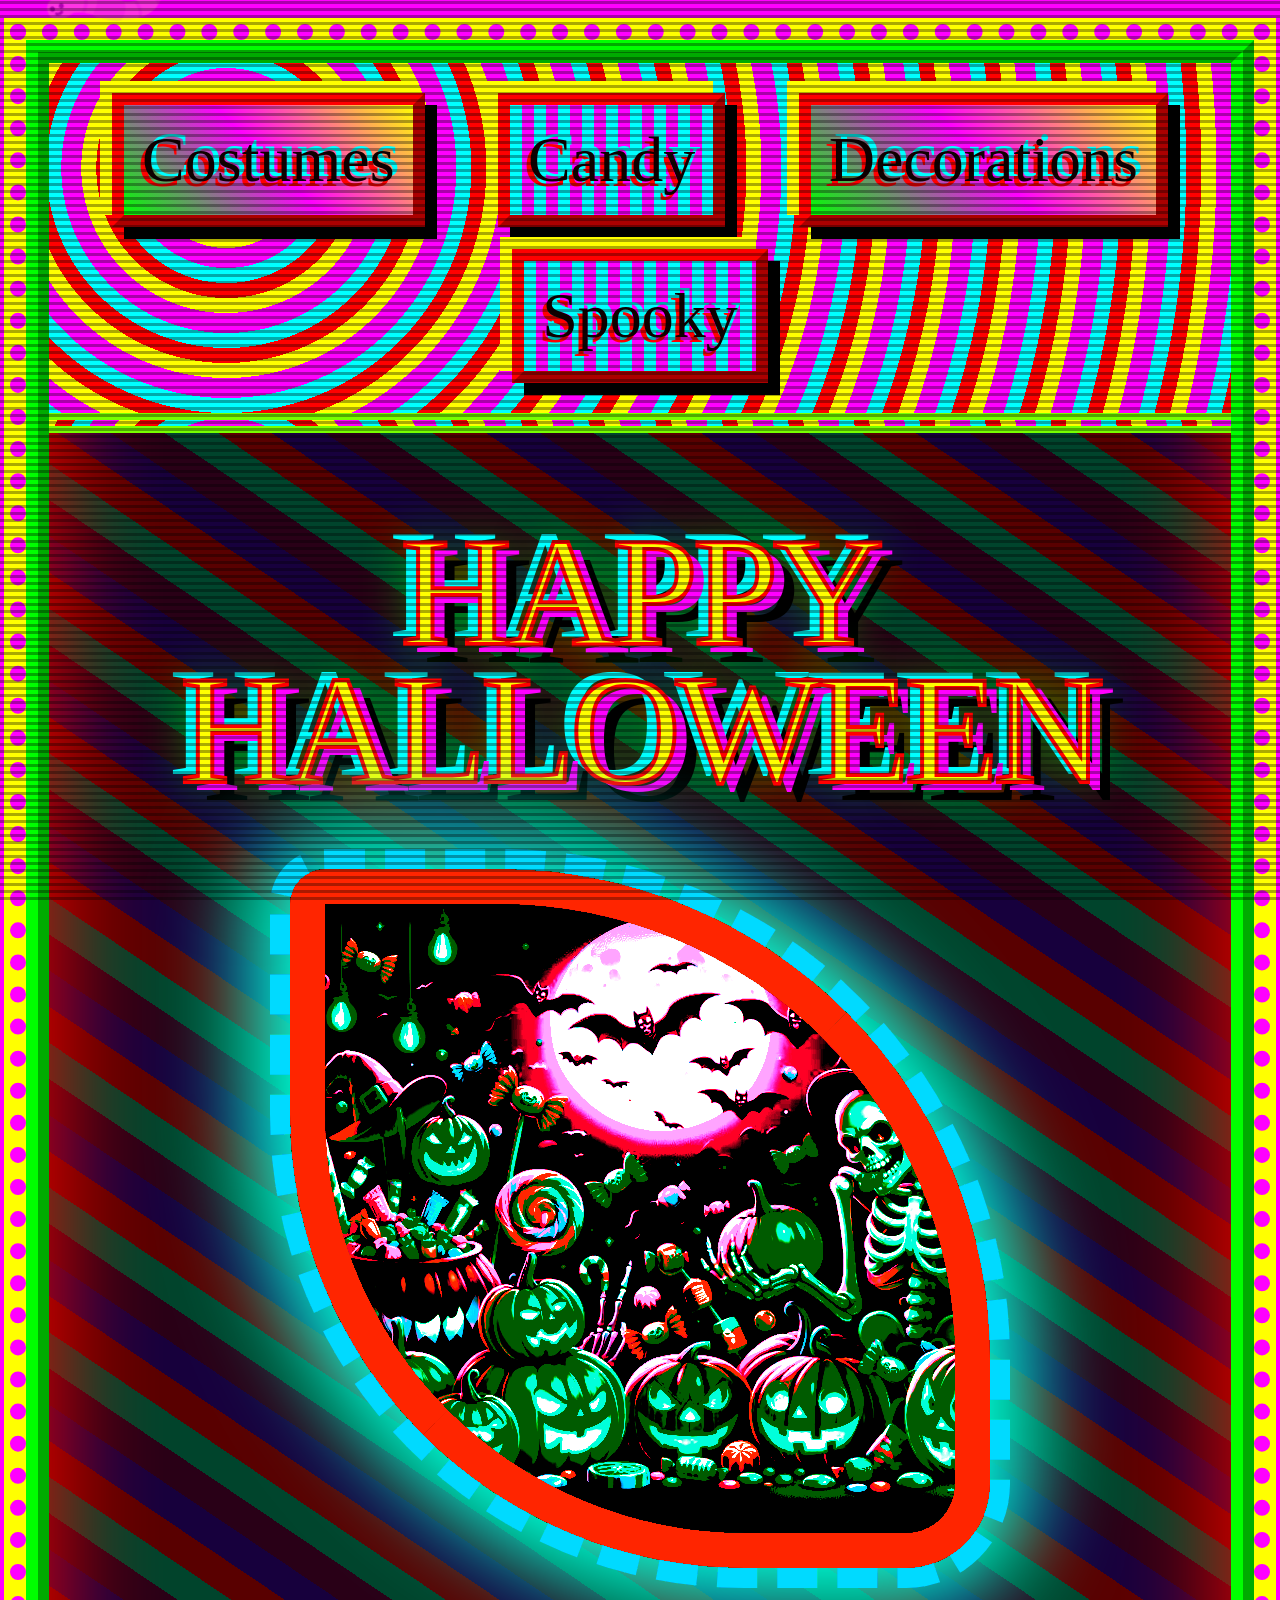
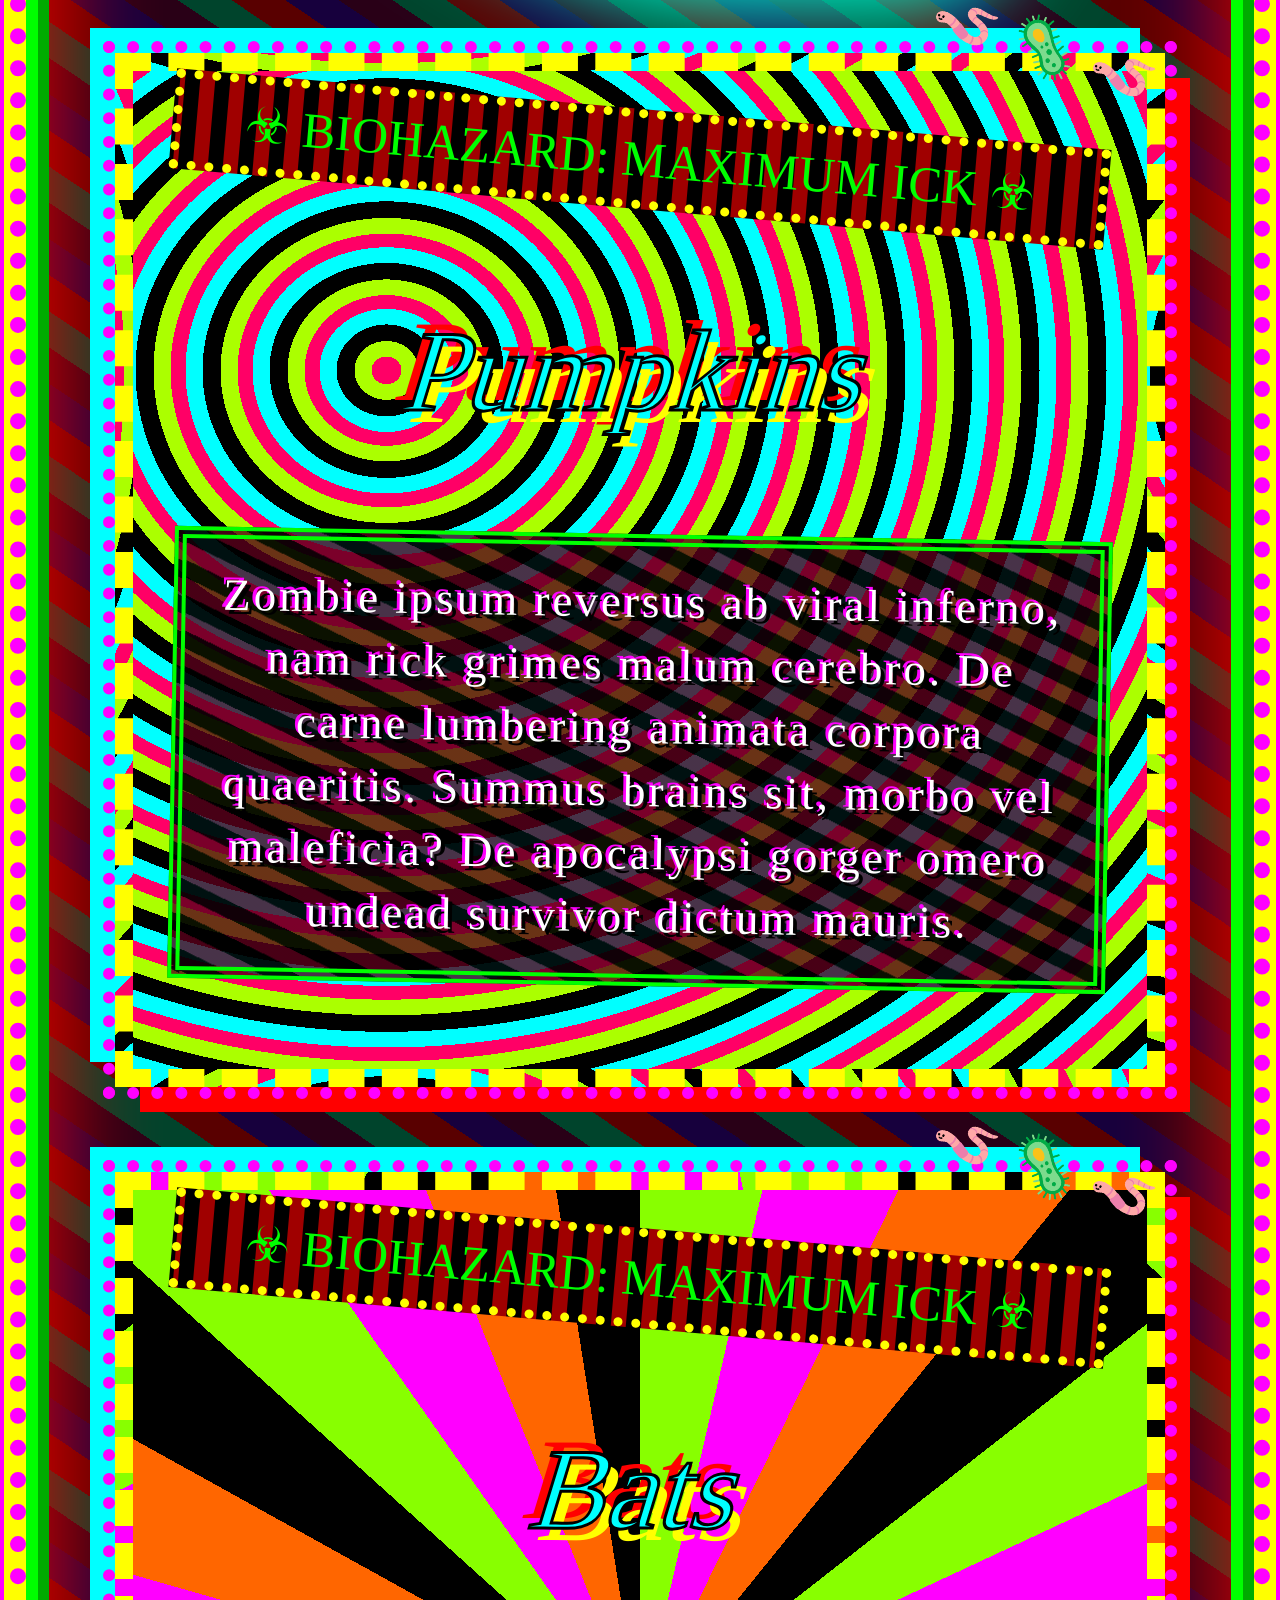
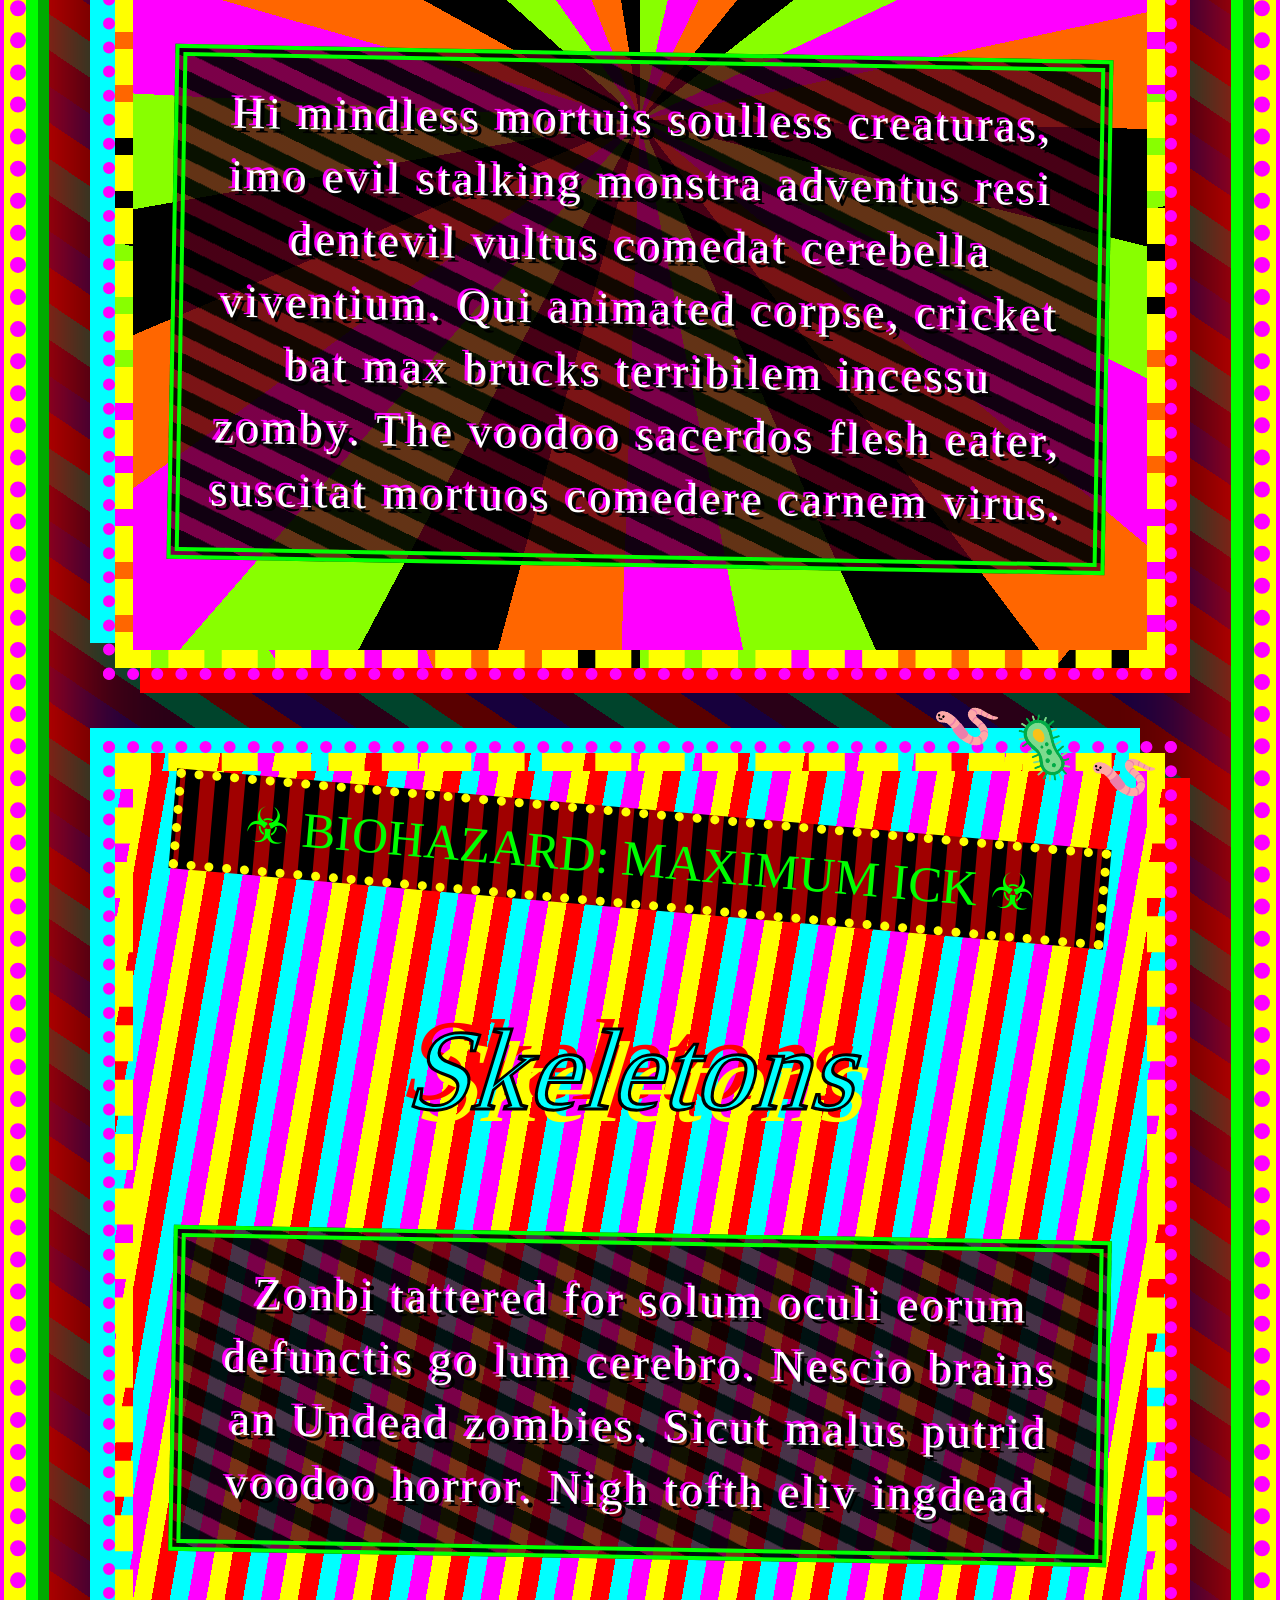
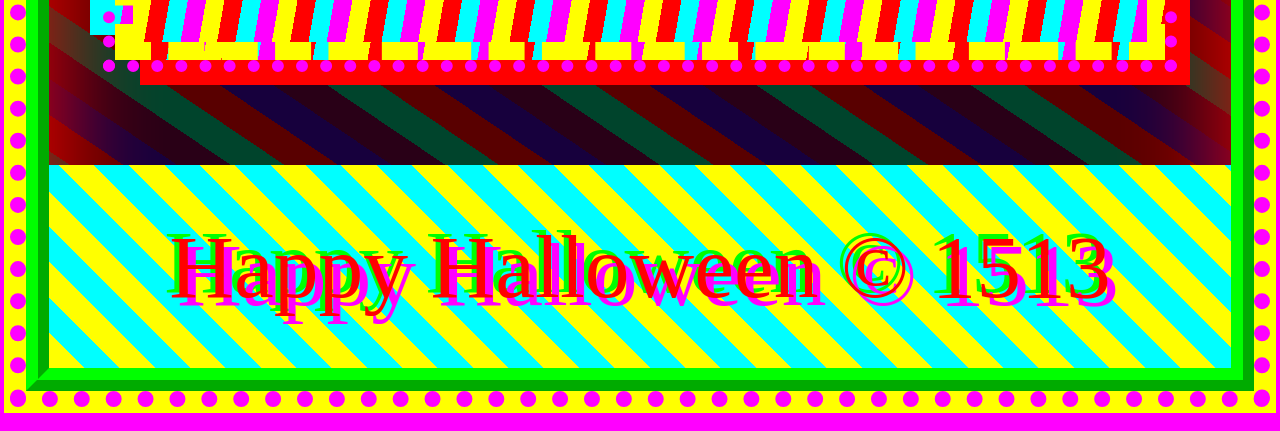
<file: portalpage/ice/halloween/index.html>
<!-- For this activity you are not allowed to change
 the HTML code, only the CSS -->

<!DOCTYPE html>
<html lang="en">

<head>
    <meta charset="UTF-8">
    <meta name="viewport" content="width=device-width, initial-scale=1.0">
    <title>Document</title>
    <link rel="stylesheet" href="styles/styles.css">
</head>

<body>
    <div id="wrapper">
        <header>
            <nav>
                <ul>
                    <li>Costumes</li>
                    <li>Candy</li>
                    <li>Decorations</li>
                    <li>Spooky</li>
                </ul>
            </nav>
        </header>
        <main>
            <h1>Happy Halloween</h1>
            <img src="images/halloween.png">
            <section>
                <h2>Pumpkins</h2>
                <p>Zombie ipsum reversus ab viral inferno, nam rick grimes
                    malum cerebro. De carne lumbering animata corpora quaeritis.
                    Summus brains sit​​, morbo vel maleficia? De apocalypsi gorger
                    omero undead survivor dictum mauris. </p>
            </section>
            <section>
                <h2>Bats</h2>
                <p>Hi mindless mortuis soulless
                    creaturas, imo evil stalking monstra adventus resi dentevil vultus
                    comedat cerebella viventium. Qui animated corpse, cricket bat max
                    brucks terribilem incessu zomby. The voodoo sacerdos flesh eater,
                    suscitat mortuos comedere carnem virus.</p>
            </section>
            <section>
                <h2>Skeletons</h2>
                <p>Zonbi tattered for solum oculi
                    eorum defunctis go lum cerebro. Nescio brains an Undead zombies. Sicut
                    malus putrid voodoo horror. Nigh tofth eliv ingdead.</p>
            </section>
        </main>
        <footer>
            Happy Halloween &copy; 1513
        </footer>
    </div>
</body>

</html>
</file>
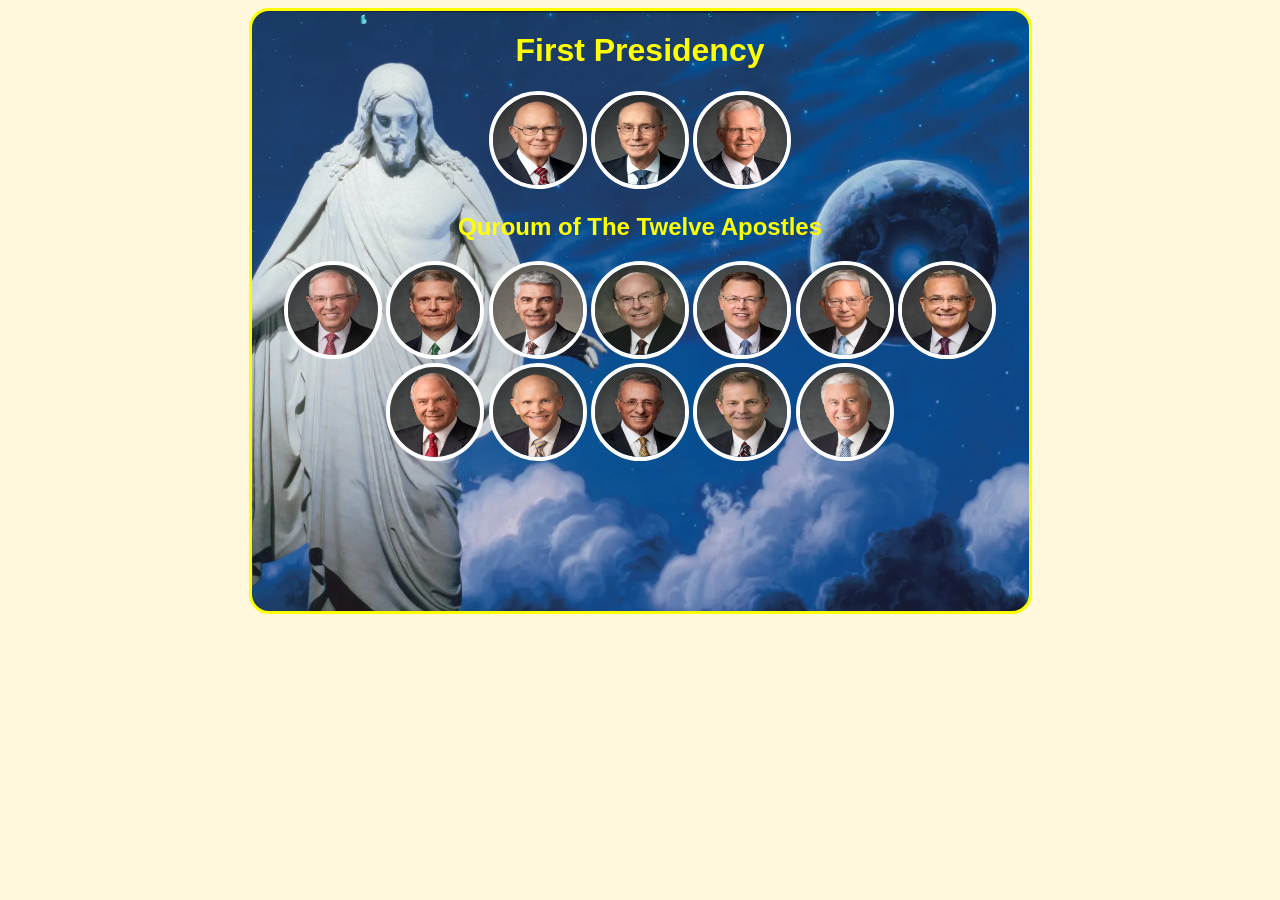
<file: portalpage/ice/apostle_spotlight/apostles.html>
<!DOCTYPE html>
<html lang="en">
<head>
    <meta charset="UTF-8">
    <meta name="viewport" content="width=device-width, initial-scale=1.0">
    <title>Apostles Spotlights</title>
    <style>
        body{ background-color: cornsilk;}
        #wrapper{background: url(images/christus.webp);
        border: 3px solid;
        width: 777px;
        height: 600px;
        margin: 0 auto;
        border-radius: 20px;
        background-size: cover;
        background-position-x: -170px;
        text-align: center;
        font-family: Verdana, Geneva, Tahoma, sans-serif;color: yellow;}
        .pres{
            width: 90px;
            height: 90px; 
            border-radius: 50%; 
             border: 4px solid white;     
        }
        .fc{ 
            width: 90px;
            height: 90px;
            border-radius: 50%;
             border: 4px solid white;
        }
        .sc{
            width: 90px;
            height: 90px;
            border-radius: 50%;
             border: 4px solid white;
        }
        .Apostles{
            width: 90px;
            height: 90px;
            border-radius: 50%;
            border: 4px solid white;
            

            

            
        }


        
    </style>    
</head>
<body>
    <div id="wrapper">

        <h1>First Presidency</h1>
        <img class="pres" src="images/oaks.webp" alt="">
        <img class="fc" src="images/eyring.webp" alt="">
        <img class="sc" src="images/christofferson.webp" alt="">
        <h2>Quroum of The Twelve Apostles</h2>
        <img class="Apostles" src="images/anderson.webp" alt="anderson">
        <img class="Apostles" src="images/bednar.webp" alt="David A. Bednar">
        <img class="Apostles" src="images/causse.webp" alt="">
        
        <img class="Apostles" src="images/cook.webp" alt="">
        
        <img class="Apostles" src="images/gilbert.webp" alt="">
        <img class="Apostles" src="images/gong.webp" alt="">
        <img class="Apostles" src="images/kearon.webp" alt="">
        
        <img class="Apostles" src="images/rasband.webp" alt="">
        <img class="Apostles" src="images/renlund.webp" alt="">
        <img class="Apostles" src="images/soares.webp" alt="">
        <img class="Apostles" src="images/stevenson.webp" alt="">
        <img class="Apostles" src="images/uchtdorf.webp" alt="">
    </div>


</body>
</html>
</file>
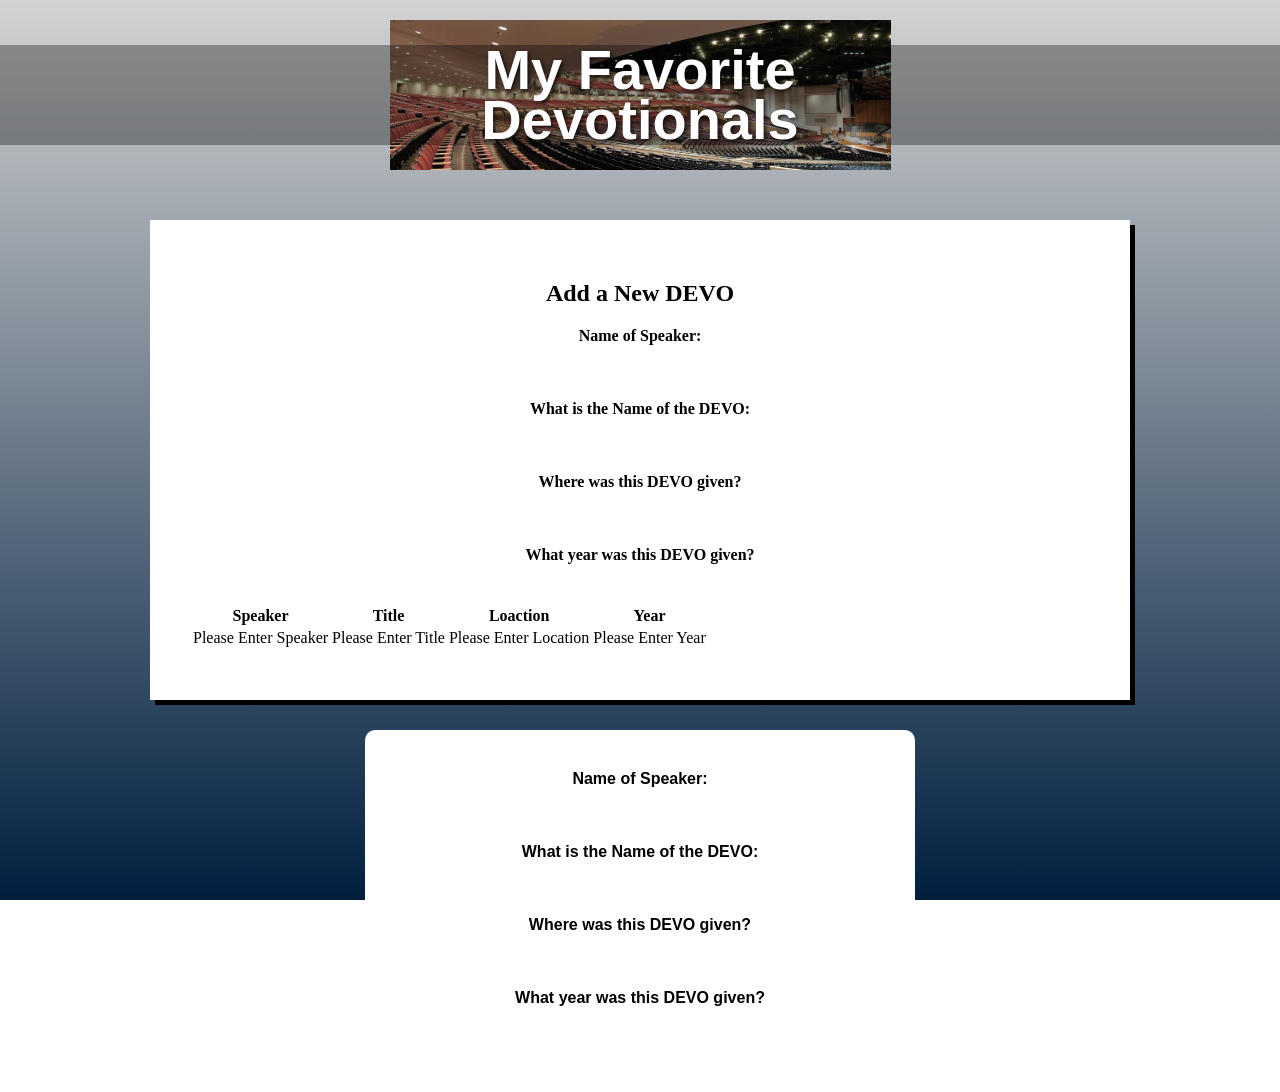
<file: portalpage/ice/favorite_devo/favdevo.html>
<!DOCTYPE html>
<html lang="en">
<head>
  <meta charset="UTF-8" />
  <meta name="viewport" content="width=device-width, initial-scale=1.0"/>
  <title>My Favorite Devotionals</title>
  <link rel="stylesheet" href="styles/styles.css" />
</head>
<body>
  <div class="container">
    <header class="header">
      <div class="header-image">
        <h1>My Favorite<br>Devotionals</h1>
      </div>
    </header>
    <main>
      <div class="content-box">
        <!-- Add your devotional content here -->
         
         <form>
          <h2>Add a New DEVO</h2>
          <label for="Speaker">Name of Speaker:</label>
          <input type="text" id="Speaker" name="Speaker">
          
          <label for="Title">What is the Name of the DEVO:</label>
          <input type="text" id="title" name="title">
          
          <label for="Location">Where was this DEVO given?</label>
          <input type="text" id="Loaction" name="Loaction">
          
          <label for="Year">What year was this DEVO given?</label>
          <input type="text" id="Year" name="Year">
         </form>
         
        
         <table>
          <tr>
            <th>Speaker </th>
            <th>Title</th>
            <th>Loaction</th>
            <th>Year</th>
          </tr>
          <tr>
            <td>Please Enter Speaker</td>
            <td>Please Enter Title</td>
            <Td>Please Enter Location</Td>
            <td>Please Enter Year</td>
          </tr>
         </table>
      </div>
      <div class="form">
        <form>
          <label for="Speaker">Name of Speaker:</label>
          <input type="text" id="Speaker" name="Speaker">
          
          <label for="Title">What is the Name of the DEVO:</label>
          <input type="text" id="title" name="title">
          
          <label for="Location">Where was this DEVO given?</label>
          <input type="text" id="Loaction" name="Loaction">
          
          <label for="Year">What year was this DEVO given?</label>
          <input type="text" id="Year" name="Year">
         </form>
      </div>
    </main>
  </div>
</body>
</html>
</file>
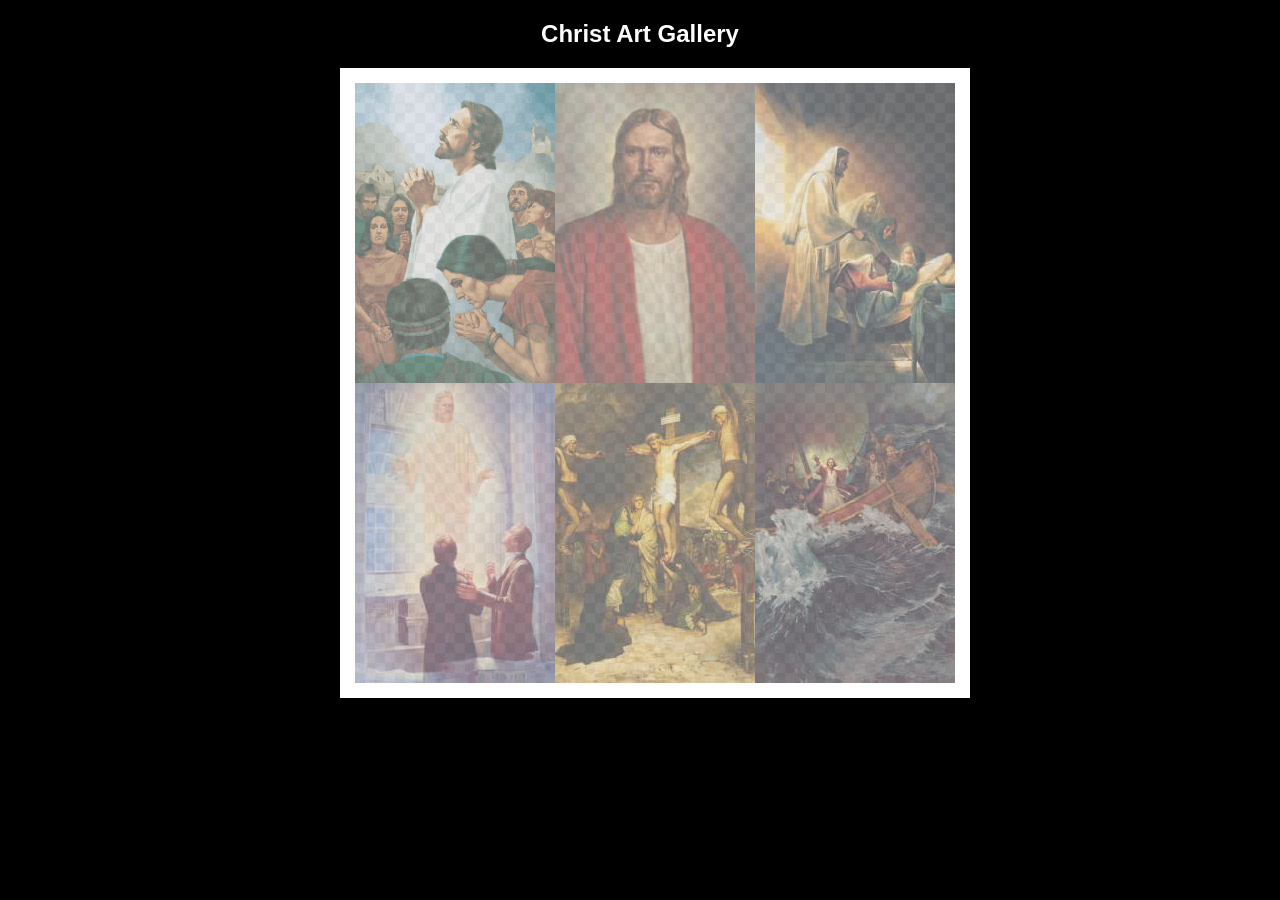
<file: portalpage/ice/gallery/gallery.html>
<!DOCTYPE html>
<html lang="en">
<head>
    <meta charset="UTF-8">
    <meta name="viewport" content="width=device-width, initial-scale=1.0">
    <title>Images of Christ</title>
    <style>
        body {
            background: black;
        }
        #wrapper{
            width: 600px;
            margin: 0 auto;
        }
        nav {
            color: white;
            text-align: center;
            font-family: Haettenschweiler, 'Arial Narrow Bold', sans-serif;
        }
        #gallery{
            display: grid;
            grid-template-columns: 200px 200px 200px;
            border: 15px solid rgb(255, 255, 255);
            width: 100%;
            background-color: #ddd;
            background-image:
                linear-gradient(45deg, #ccc 26%, transparent 26%), 
                linear-gradient(135deg, #ccc 26%, transparent 26%),
                linear-gradient(45deg, transparent 75%, #ccc 75%),
                linear-gradient(135deg, transparent 75%, #ccc 75%);
            background-size: 20px 20px; /* Must be a square */
            background-position: 0 0, 10px 0, 10px -10px, 0px 10px; 
            
        }
        #gallery a {
            cursor: url('images/christus.png'), pointer;
        }
        #gallery img {
            /* make a thumbnail of the image that is 200x300 
               instead of using width and height here to help the page load faster */
            width: 200px; 
            height: 300px;

            opacity:50%;
            display:block;
        }
        #gallery img:hover{
            opacity: 100%;
        }
    </style>
</head>
<body>
    <div id="wrapper">
        <nav>
            <h1>Christ Art Gallery</h1>
        </nav>
        <main>
            <div id="gallery">
                <a href="images/big/img1.png"><img src="images/small/img1_tn.png" alt="Christ praying with the Nephites" ></a>
                <a href="images/big/img2.jpg"><img src="images/small/img2_tn.jpg" alt="Jesus the Christ" ></a>
                <a href="images/big/img3.jpg"><img src="images/small/img3_tn.jpg" alt="Jesus Raising the Daughter of Jairus" ></a>
                <a href="images/big/img4.jpg"><img src="images/small/img4_tn.jpg" alt="The Lord Appears in the Kirtland Temple" ></a>
                <a href="images/big/img5.jpg"><img src="images/small/img5_tn.jpg" alt="Crucifixion of Jesus Christ" ></a>
                <a href="images/big/img6.jpg"><img src="images/small/img6_tn.jpg" alt="Jesus Calms the Storm" ></a>
            </div>
        </main>
    </div>
</body>
</html>
</file>
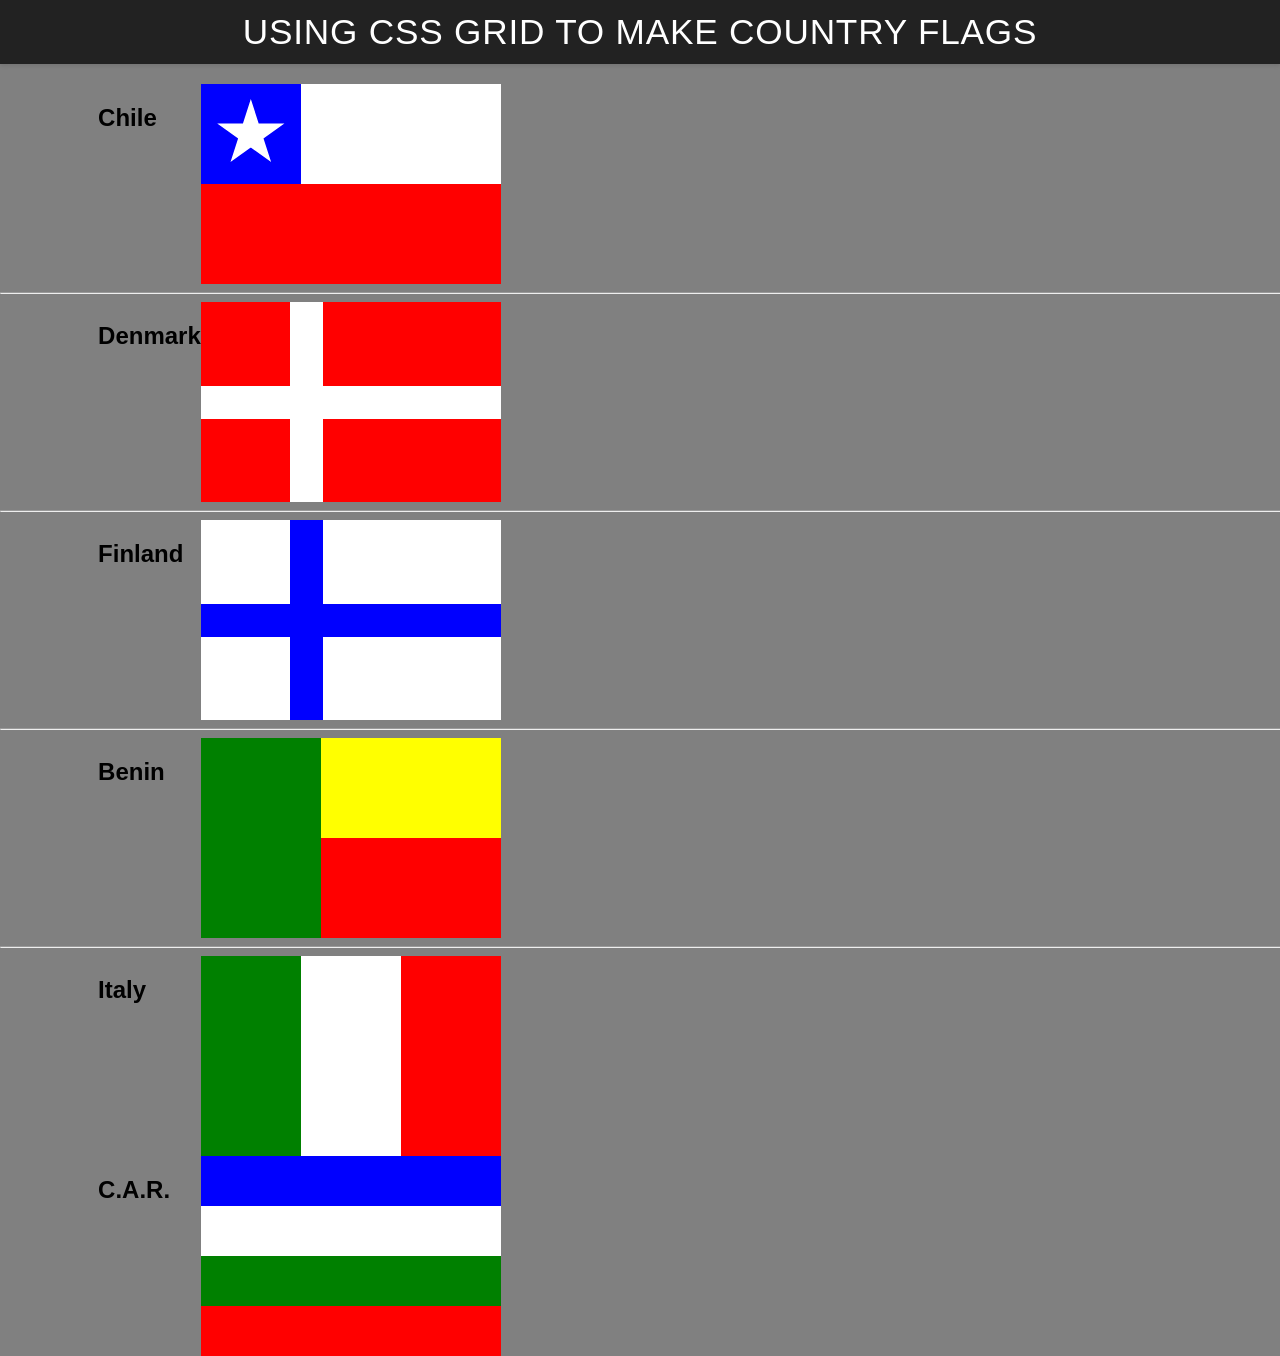
<file: portalpage/ice/grid_flags/flags.html>
<!DOCTYPE html>
<html lang="en">

<head>
    <meta charset="UTF-8">
    <meta name="viewport" content="width=device-width, initial-scale=1.0">
    <title>Flag</title>
    <style>
        body {
            margin: 0;
            font-family: 'Helvetica Neue', sans-serif;
            background-color: gray;
        }

        header {
            background-color: #222;
            color: #fff;
            padding: 0.75rem 1.5rem;
            display: flex;
            align-items: center;
            justify-content: center;
            font-size: 1.1rem;
            letter-spacing: 0.05rem;
            text-transform: uppercase;
            box-shadow: 0 2px 4px rgba(0, 0, 0, 0.1);
        }

        header h1 {
            margin: 0;
            font-weight: 400;
        }
        main {
            display: grid;
            grid-template-columns: .1fr .1fr 1fr .1fr;
            margin-top: 20px;
        }
        hr {
            width: 100%;
            grid-column: 1 / 5;
        }
        h2 {
            grid-column: 2/3;
        }

        #blue {
            background: blue;
            grid-column: 1 / 2;
            display: grid;
            align-items: center;
            justify-items: center;
        }

        #white {
            background: white;
            grid-column: 2 / 4;
        }

        #red {
            background: red;
            grid-column: 1 / 4;
        }

        #chile {
            display: grid;
            grid-template-columns: 1fr 1fr 1fr;
            grid-template-rows: 1fr 1fr;
            height: 200px;
            width: 300px;
        }

        .star {
            width: 70px;
            aspect-ratio: 1;
            background: white;
            clip-path: polygon(50% 0, 79% 90%, 2% 35%, 98% 35%, 21% 90%);
        }
        #denmark{display: grid;
            grid-template-columns:1fr 2fr;
            grid-template-rows: 1fr 1fr;
            height: 200px;
            width: 300px;
            background: white;
            gap: 33px;}


        #dred1,#dred2,#dred3,#dred4
            {background: red;}
        
        #finland{display: grid;
            grid-template-columns:1fr 2fr;
            grid-template-rows: 1fr 1fr;
            height: 200px;
            width: 300px;
            background: blue;
            gap: 33px;}
        #fwhite1,#fwhite2,#fwhite3,#fwhite4{
            background: white;
        }
        #benin{display: grid;
            grid-template-columns:1fr 1.5fr;
        
            height: 200px;
            width: 300px;
            background: green;}
        #byellow{
            background: yellow;
        }
        #bred{
            background: red;
            grid-column: 2/2;
        }
        #italy{display: grid;
            grid-template-columns:repeat(3,1fr);
            
            height: 200px;
            width: 300px;
            background: white;}
            
        #ired{
            background: red;
            
        }
        #igreen{
            background: green;
            
        }
        #car{display: grid;
            grid-template-rows:repeat(4,1fr);
            grid-template-columns: 1fr;
            height: 200px;
            width: 300px;
            background: yellow  ;} 
        #cblue{
            background: blue;
        }
        #cwhite{
            background: white;
        }
        #cgreen{
            background: green;
        }
        #cred{
            background: red;
            grid-row: 1fr;
        }
            

        

        
            

        

        

    
    </style>
</head>

<body>
    <header>
        <h1>Using CSS Grid to make Country Flags</h1>
    </header>
    <main>
        <h2>Chile</h2>
        <div id="chile">
            <div id="blue">
                <div class="star"></div>
            </div>
            <div id="white"></div>
            <div id="red"></div>
        </div>
        <hr>

        <h2>Denmark</h2>
        <div id="denmark">
            <div id="dred1"></div>
            <div id="dred2"></div>
            <div id="dred3"></div>
            <div id="dred4"></div>
        </div>
        <hr>

        <h2>Finland</h2>
        <div id="finland">
            <div id="fwhite1"></div>
            <div id="fwhite2"></div>
            <div id="fwhite3"></div>
            <div id="fwhite4"></div>
        </div>
        <hr>

        <h2>Benin</h2>
        <div id="benin">
            <div id="bgreen"></div>
            <div id="byellow"></div>
            <div id="bred"></div>
        </div>
        <hr>
        <h2>Italy</h2>
        <div id="italy">
            <div id="igreen"></div>
            <div id="iwhite"></div>
            <div id="ired"></div>

        </div>
        <h2>C.A.R.</h2>
        <div id="car">
            <div id="cblue"></div>
            <div id="cwhite"></div>
            <div id="cgreen"></div>
            <div id="cred"></div>
            
    </main>
</body>

</html>
</file>
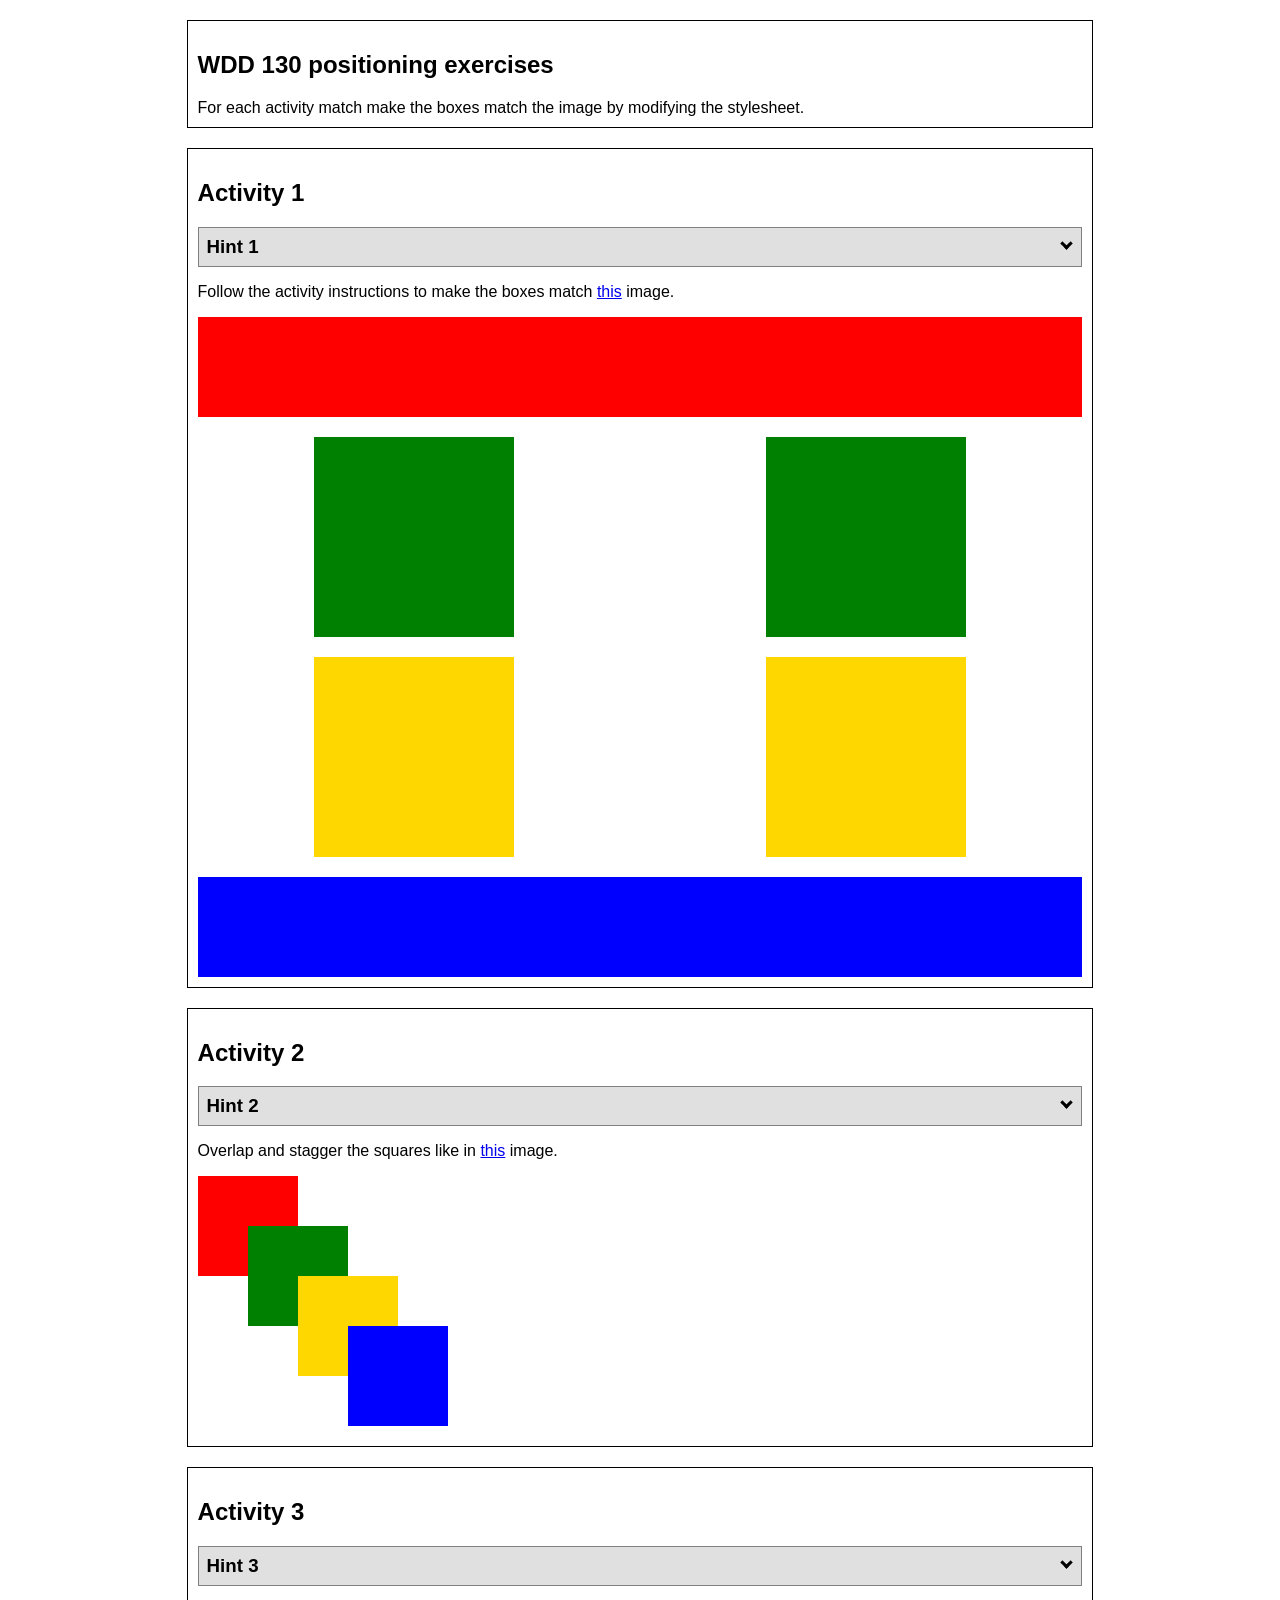
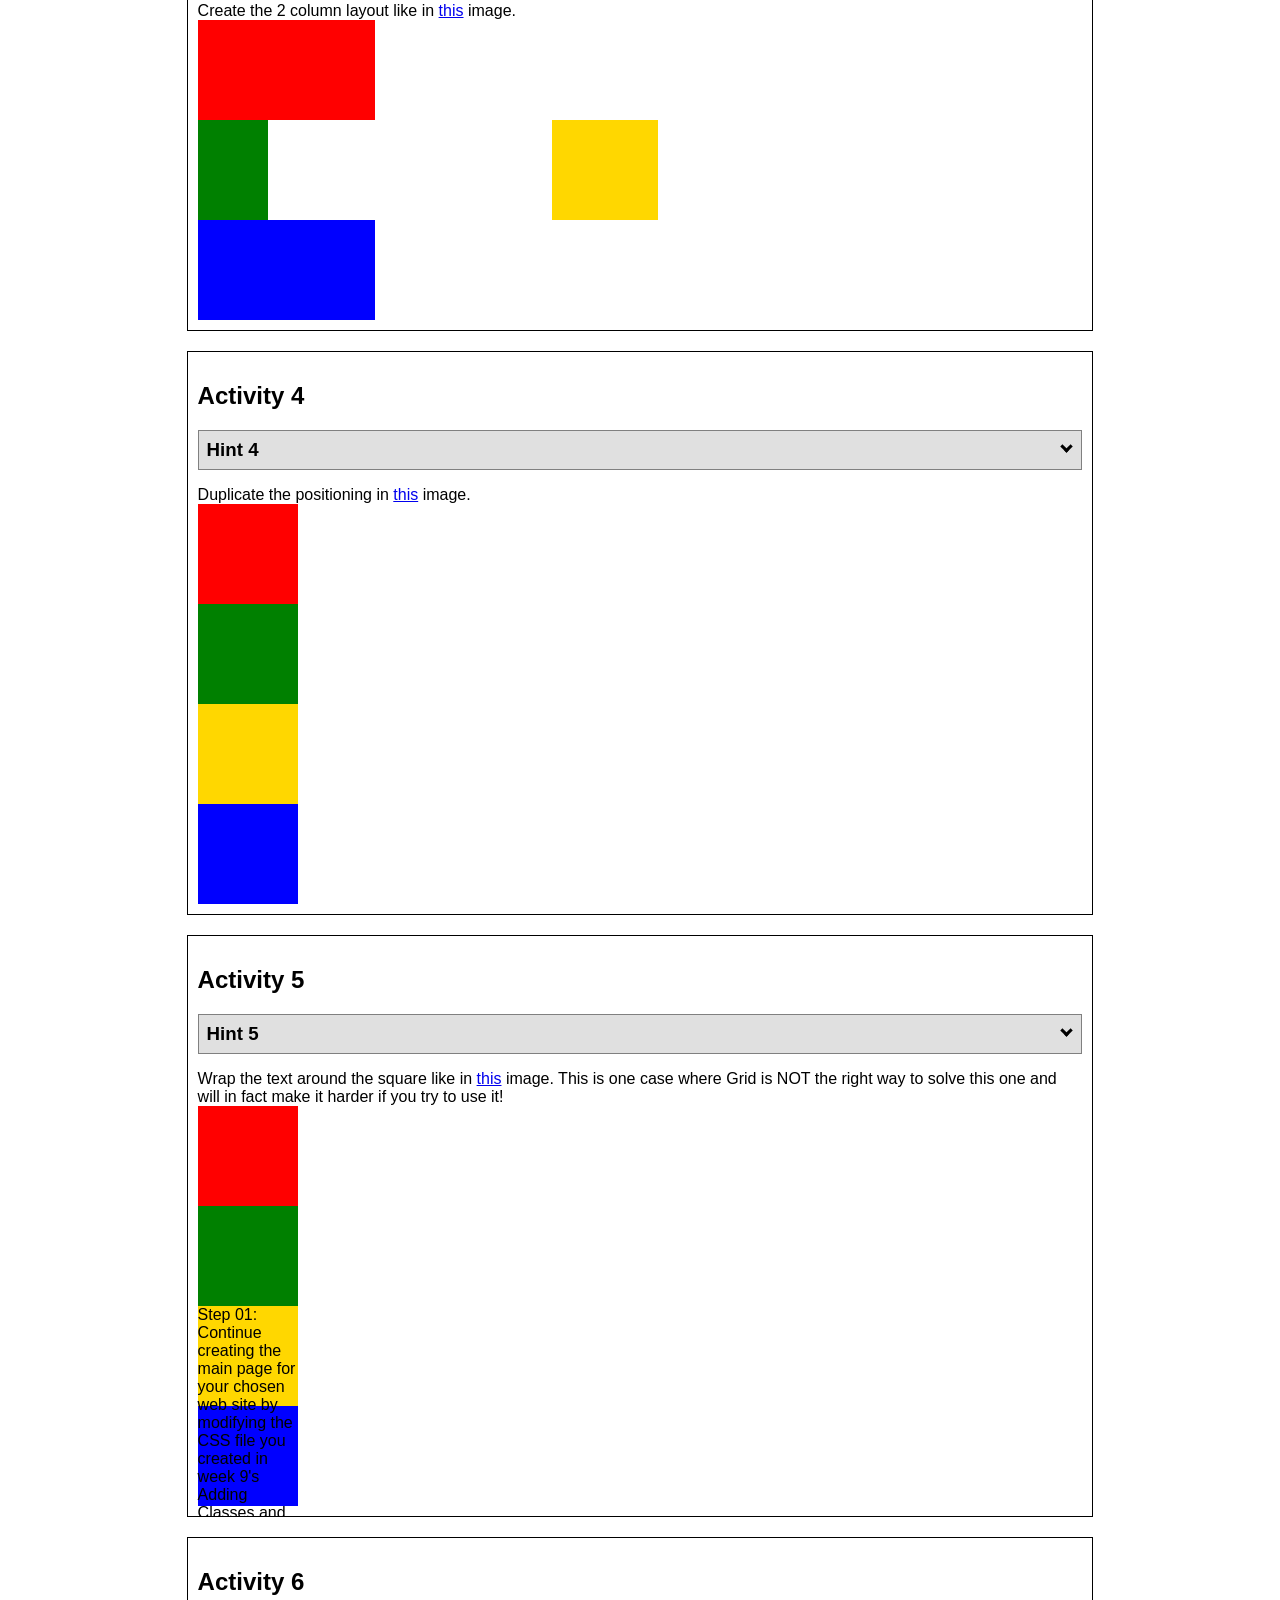
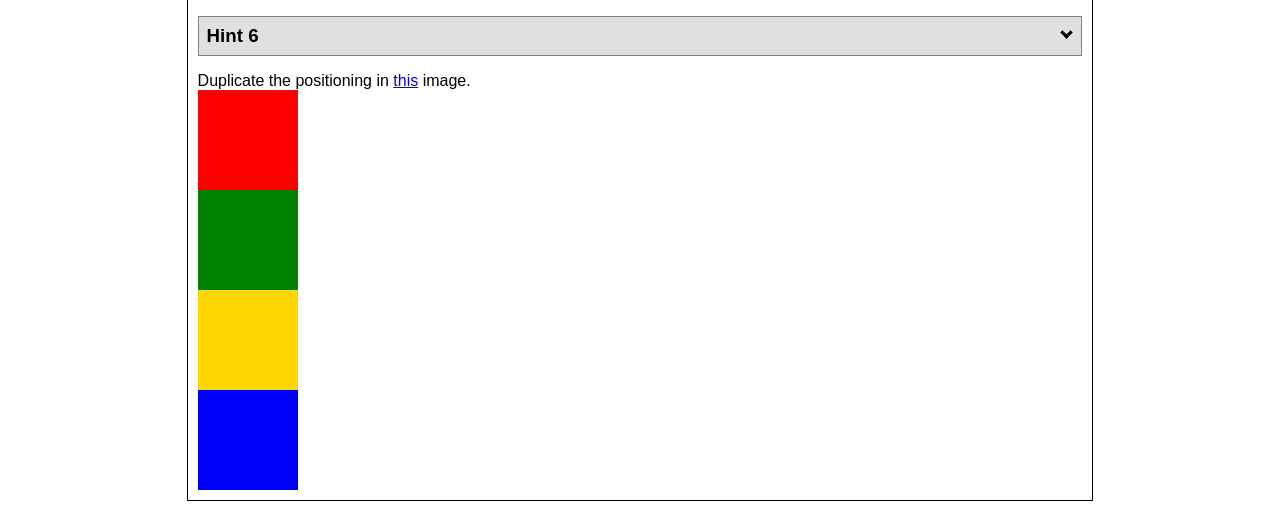
<file: portalpage/ice/positioning/positioning.html>
<!DOCTYPE html>
<html lang="en">
  <head>
    <!-- HTML - Name: positioning.html -->
    <title>Positioning Activity</title>
    <link rel="stylesheet" type="text/css" href="positionstyles.css" />
  </head>
  <body>
    <div class="activity">
      <h2>WDD 130 positioning exercises</h2>
      For each activity match make the boxes match the image by modifying the stylesheet.</div>
    <div class="activity">
      <h2>Activity 1</h2>
      <section class="hint"><input type="checkbox" ><i></i> <h3>Hint 1</h3><div><p>Use the activity instructions for the firt activity</a></p></div></section>
      <p>Follow the activity instructions to make the boxes match  <a href="images/example1.png" target="_blank">this</a> image.</p>
      <div class="content1" >
        <div class="red1" ></div>
        <div class="green1" ></div>
        <div class="green1" ></div>
        <div class="yellow1"></div>
        <div class="yellow1"></div>
        <div class="blue1"></div>
      </div>
    </div>
    <div class="activity">
      <h2>Activity 2</h2>
      <section class="hint"><input type="checkbox" > <h3>Hint 2</h3><i></i><div>
      <ul>
      <li>grid-template-columns: 50px 50px 50px 50px 50px </li></ul></div></section>
      <p>Overlap and stagger the squares like in <a href="images/example2.png" target="_blank">this</a> image.</p>
      <div class="content2" >
        <div class="red2" ></div>
        <div class="green2" ></div>
        <div class="yellow2"></div>
        <div class="blue2"></div>
      </div>
    </div>
    <div class="activity">
      <h2>Activity 3</h2>
      <section class="hint"><input type="checkbox" > <h3>Hint 3</h3><i></i><div><p>This one is going to be best solved with CSS Grid. Remember to make the boxes the right width first...then start moving them around. </p><h4>Properties used:</h4><ul><li>display:grid;</li><li>grid-template-columns:</li><li>grid-column-gap:</li>
        <li>grid-column:</li>  </ul></div></section>
      Create the 2 column layout like in <a href="images/example3.png" target="_blank">this</a>  image.
      <div class="content3" >
        <div class="red3" ></div>
        <div class="green3" ></div>
        <div class="yellow3"></div>
        <div class="blue3"></div>
      </div>
    </div>
    <div class="activity">
      <h2>Activity 4</h2>
      <section class="hint"><input type="checkbox" > <h3>Hint 4</h3><i></i><div><p>For the others we have been primarily concerned with width. For this one you will need to adjust height as well. </p><h4>Properties used:</h4><ul><li>display:grid;</li><li>grid-template-columns:</li><li>grid-row:</li></ul></div></section>
      Duplicate the positioning in <a href="images/example4.png" target="_blank">this</a> image. 
      <div class="content4" >
        <div class="red4" ></div>
        <div class="green4" ></div>
        <div class="yellow4"></div>
        <div class="blue4"></div>
      </div>
    </div>

    <div class="activity">
      <h2>Activity 5</h2>
      <section class="hint"><input type="checkbox" > <h3>Hint 5</h3><i></i><div><p>Grid is <strong>not</strong> the right way to do this.  In fact there is only one way to really do that...and that is with float. Remember that we float the thing we want the text to wrap around.  Also remember to start by making all the shapes the right size and shape.</p><h4>Properties used:</h4><ul><li>float: left;</li></ul></div></section>
      Wrap the text around the square like in <a href="images/example5.png" target="_blank">this</a> image. This is one case where Grid is NOT the right way to solve this one and will in fact make it harder if you try to use it!
      <div class="content5" >
        <div class="red5" ></div>
        <div class="green5" ></div>
        <div class="yellow5">Step 01: Continue creating the main page for your chosen web site by modifying the CSS file you created in week 9's Adding Classes and IDs to Your Website assignment. This week, you will position all of the content on your main page using the CSS positioning techniques taught in KhanAcademy. When you are done, your webpage layout should reflect what you outlined in the wireframe you designed in the assignment Your Own Site Diagram and Wireframe in week 3. <br />
          If you have changed your mind on how you want the content of your main page laid out, take an opportunity to update your wireframe before completing this assignment (it is much easier to experiment with different layouts in a wireframe than it is to do so by modifying the CSS). Also, if you find that you are having trouble with using CSS positioning, feel free to review the concepts at the learn layout site: http://learnlayout.com/. You should be able to apply these principles to your site. For futher help, refer back to the Max Design site used in the beginning of the course for an example of how to implement your site design.</div>
        <div class="blue5"></div>
      </div>
    </div>
    <div class="activity">
      <h2>Activity 6</h2>
      <section class="hint"><input type="checkbox" > <h3>Hint 6</h3><i></i><div><p>This one is all about visualizing the grid behind the layout. If you are having a hard time doing that first: all the sizes are even multiples of 100, and second here is another example with the lines drawn: <a href="images/example6-hint.png" target="_blank">example 6 with lines</a>. For this one you will find it easiest if you use px for the column width. You can also use <kbd>z-index</kbd> to control the element layering.    </p><h4>Properties used:</h4><ul><li>display:grid;</li><li>grid-template-columns:</li><li>grid-column:</li><li>grid-row:</li><li><a href="https://www.w3schools.com/cssref/pr_pos_z-index.asp" target="_blank">z-index:</a></li></ul></div></section>
      Duplicate the positioning in <a href="images/example6.png" target="_blank">this</a> image.
      <div class="content6" >
        <div class="red6" ></div>
        <div class="green6" ></div>
        <div class="yellow6"></div>
        <div class="blue6"></div>
      </div>
    </div>
  </body>
</html>
</file>
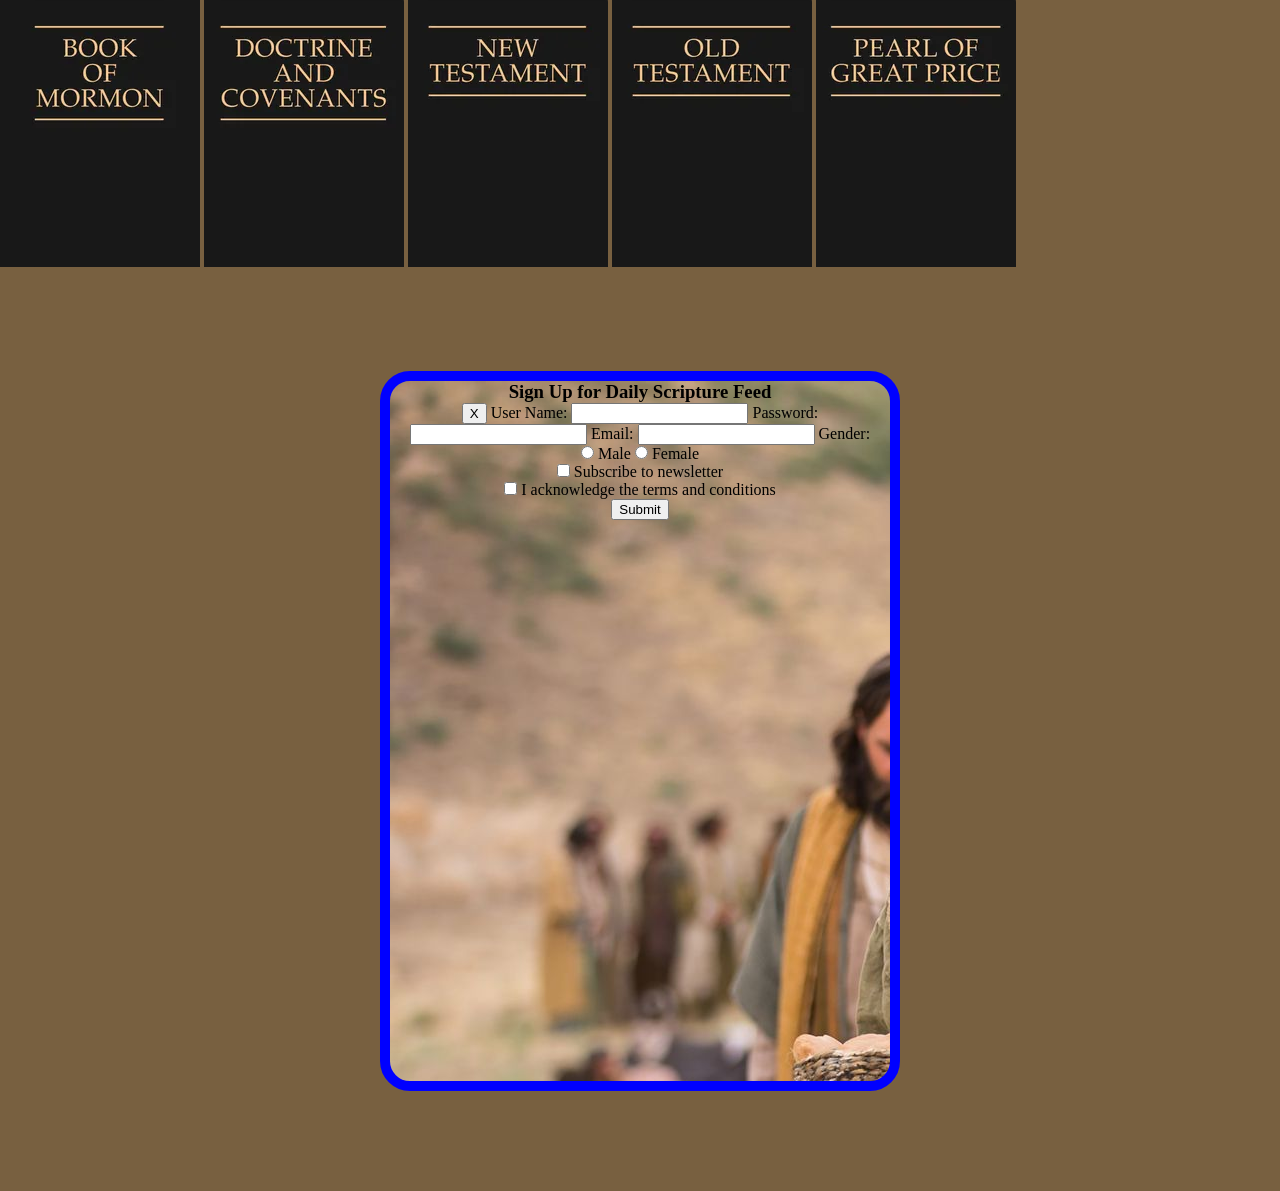
<file: portalpage/ice/signup 2/signup.html>
<!DOCTYPE html>
<html lang="en">

<head>
    <meta charset="UTF-8">
    <meta name="viewport" content="width=device-width, initial-scale=1.0">
    <title>Daily Feed Sign Up</title>

    <style>
        * {
            margin: 0;
        }
        .form-grid{
            display: grid;
            grid-template-columns: 1fr 1fr;
            gap: 30px 20px;
            align-items: center;
        }
        body {
            background: rgb(120, 96, 64);
        }
        #formContainer{
            width: 500px;
            height: 700px;
            background: white;
            align-items: center;
            border: blue solid 10px;
            border-radius: 30px;
            margin: 100px auto;
            text-align: center; 
            background-image: url(images/jesus_feeds_5000.jpeg);
            
        }
        header{
            font-size: 10px;
            background-image: url(images/jesus_feeds_5000.jpeg);
            
        }



        
    </style>




</head>

<body>
    <div id="scripturesimg">
        <img src="images/book_of_mormon.webp" alt="book_of_mormon">
        <img src="images/doctrine_and_covenants.webp" alt="doctrine_and_covenants">
        <img src="images/new_testament.webp" alt="new_testament">
        <img src="images/old_testament.webp" alt="old_testament">
        <img src="images/pearl_of_great_price.webp" alt="pearl_of_great_price">
        



        
    </div>
    <div id="formContainer">
        <h3>Sign Up for Daily Scripture Feed</h3>
        
        <form id="myForm">
            <button type="button" id="closeBtn">X</button>
            <label for="username">User Name:</label>
            <input type="text" id="username" name="username" required>

            <label for="password">Password:</label>
            <input type="password" id="password" name="password" required>

            <label for="email">Email:</label>
            <input type="email" id="email" name="email" required>

            <label>Gender:</label>
            <div>
                <input type="radio" id="male" name="gender" value="male" required>
                <label for="male">Male</label>
                <input type="radio" id="female" name="gender" value="female" required>
                <label for="female">Female</label>
            </div>

            <section>
                <input type="checkbox" id="newsletter" name="newsletter">
                <label for="newsletter">Subscribe to newsletter</label>
            </section>

            <section>
                <input type="checkbox" id="conditions" name="conditions" required>
                <label for="conditions">I acknowledge the terms and conditions</label>
            </section>

            <section>
                <button type="submit">Submit</button>
            </section>
        </form>
    </div>

    <div id="output"></div>

    <script>
        // Here is some Javascript to start looking forward to wdd131
        document.getElementById("closeBtn").addEventListener("click", function () {
            document.getElementById("formContainer").style.display = "none";
         });
        const form = document.getElementById('myForm');
        const output = document.getElementById('output');

        form.addEventListener('submit', function (event) {
            event.preventDefault(); // Stop form from actually submitting

            const formData = new FormData(form);
            const entries = [];

            for (const [key, value] of formData.entries()) {
                if (key == "password") {
                    entries.push(`<strong>${key}</strong>: ${value} (you should probably encrypt the password)`);
                } else {
                    entries.push(`<strong>${key}</strong>: ${value}`);
                }
            }

            output.innerHTML = `
            <br>  
            <h3>Here is the data that would be sent to the server:</h3>
            <ul>
                ${entries.map(item => `<li>${item}</li>`).join('')}
            </ul>
            `;
                });
    </script>

</body>

</html>
</file>
<file: portalpage/ice/halloween/styles/styles.css>
/* Add your CSS here to style your halloween page */
#wrapper{
    background: orange;
}
.img{
    align-content: center;
}
p{
    font-family: Impact, Haettenschweiler, 'Arial Narrow Bold', sans-serif;
    color: greenyellow;
}


@import url('https://fonts.googleapis.com/css2?family=Butcherman&family=Creepster&family=Rubik+Glitch&display=swap');

:root {
    --toxic: #baff00;
    --wound: #ff004d;
    --slime: #78ff00;
    --radio: #00ffff;
}

* {
    box-sizing: border-box;
}

html {
    background: #ff00f5;
}

body {
    margin: 0;
    overflow-x: hidden;
    color: #faff00;
    font-family: 'Rubik Glitch', Impact, fantasy;
    background: repeating-conic-gradient(
        #f0f 0 7deg,
        #ff0 7deg 14deg,
        #0ff 14deg 21deg,
        #000 21deg 28deg,
        #f30 28deg 35deg
    );
    background-size: 93px 93px;
    animation: background-crawl 2.5s linear infinite;
}

body::before {
    content: '☣️ 🤢 👁️ 🪱 🦠 💀 🧟 ☣️ 🤢 👁️ 🪱 🦠';
    position: fixed;
    inset: -30%;
    z-index: 9;
    pointer-events: none;
    font-size: clamp(40px, 9vw, 145px);
    line-height: 1.8;
    word-spacing: 30px;
    opacity: 0.3;
    transform: rotate(-20deg);
    animation: parasites 2s ease-in-out infinite alternate;
}

body::after {
    content: '';
    position: fixed;
    inset: 0;
    z-index: 20;
    pointer-events: none;
    background: repeating-linear-gradient(
        0deg,
        #0005 0 3px,
        transparent 3px 7px
    );
    mix-blend-mode: multiply;
}

/* WRAPPER */

#wrapper {
    width: min(96%, 1450px);
    margin: 40px auto;
    border: 23px ridge lime;
    outline: 16px dotted magenta;
    background: repeating-linear-gradient(
        34deg,
        #290017 0 30px,
        #00442c 30px 60px,
        #590000 60px 90px,
        #17003d 90px 120px
    );
    box-shadow:
        0 0 0 22px #ff0,
        0 0 0 43px #f0f,
        0 0 110px 80px #0ff,
        inset 0 0 110px red;
    animation: seizureless-wobble 1.1s ease-in-out infinite alternate;
}

/* HEADER */

header {
    padding: 30px 12px;
    background: repeating-radial-gradient(
        circle at 15% 30%,
        #ff0 0 15px,
        #f0f 15px 35px,
        #0ff 35px 50px,
        #f00 50px 65px
    );
    border-bottom: 20px double #7f0;
}

/* NAVIGATION */

nav ul {
    display: flex;
    flex-wrap: wrap;
    justify-content: space-evenly;
    gap: 22px;
    list-style: none;
    padding: 0;
    margin: 0;
}

nav li {
    font: clamp(30px, 5vw, 70px) Creepster, cursive;
    background: linear-gradient(
        45deg,
        lime,
        magenta,
        yellow
    );
    color: #100000;
    padding: 18px;
    border: 12px outset #f00;
    text-shadow:
        5px -5px #0ff,
        -4px 5px #f00;
    box-shadow:
        12px 12px 0 #000,
        -12px -12px 0 #ff0;
    animation: flail 0.38s ease-in-out infinite alternate;
    cursor: crosshair;
}

nav li:nth-child(even) {
    animation-delay: -0.2s;
    background: repeating-linear-gradient(
        90deg,
        #0ff 0 12px,
        #f0f 12px 24px
    );
}

nav li:hover {
    filter: invert(1) saturate(8);
    scale: 1.2;
}

/* MAIN CONTENT */

main {
    text-align: center;
    padding: 20px;
}

h1 {
    font: clamp(65px, 12vw, 190px)/0.9 Butcherman, Creepster, fantasy;
    text-transform: uppercase;
    color: #ff0;
    -webkit-text-stroke: 4px red;
    text-shadow:
        12px 8px #f0f,
        -12px -8px #0ff,
        22px 18px #000,
        0 0 50px lime;
    letter-spacing: -5px;
    animation:
        glitch 0.24s steps(2) infinite,
        inflate 1.3s ease-in-out infinite alternate;
    margin: 70px 0;
}

/* HALLOWEEN IMAGE */

main > img {
    display: block;
    width: min(85%, 700px);
    margin: 70px auto;
    border: 35px groove magenta;
    outline: 20px dashed lime;
    border-radius: 5% 70% 12% 65%;
    box-shadow: 0 0 90px 40px #ff0;
    filter:
        contrast(3)
        saturate(9)
        hue-rotate(90deg);
    animation: rot 2.5s linear infinite;
}

/* SECTIONS */

section {
    position: relative;
    width: min(95%, 1050px);
    margin: 85px auto;
    padding: 38px;
    border: 18px dashed #ff0;
    outline: 12px dotted #f0f;
    background: repeating-radial-gradient(
        ellipse at 25% 30%,
        #ff0066 0 15px,
        #abff00 15px 32px,
        #000 32px 50px,
        #00ffff 50px 67px
    );
    box-shadow:
        25px 25px 0 #f00,
        -25px -25px 0 #0ff;
    animation: card-writhe 1.4s ease-in-out infinite alternate;
}

section:nth-of-type(2) {
    animation-delay: -0.5s;
    background: repeating-conic-gradient(
        #8f0 0 13deg,
        #f0f 13deg 26deg,
        #f60 26deg 39deg,
        #000 39deg 52deg
    );
}

section:nth-of-type(3) {
    animation-delay: -1s;
    background: repeating-linear-gradient(
        100deg,
        #ff0 0 18px,
        #f00 18px 36px,
        #0ff 36px 54px,
        #f0f 54px 72px
    );
}

section::before {
    content: '☣ BIOHAZARD: MAXIMUM ICK ☣';
    display: block;
    font: clamp(24px, 4vw, 50px) Creepster, cursive;
    color: lime;
    background: repeating-linear-gradient(
        90deg,
        #000 0 15px,
        #a00000 15px 30px
    );
    border: 9px dotted yellow;
    padding: 12px;
    transform: rotate(5deg);
    animation: warning 0.9s steps(2) infinite;
}

section::after {
    content: '🪱 🦠 🪱';
    position: absolute;
    top: -55px;
    right: -15px;
    font-size: 55px;
    transform: rotate(18deg);
    animation: flail 0.4s infinite alternate;
    pointer-events: none;
}

/* HEADINGS */

h2 {
    font: clamp(55px, 9vw, 125px) Butcherman, fantasy;
    color: #00ffff;
    -webkit-text-stroke: 3px #000;
    text-shadow:
        12px 12px #ff0,
        -10px -10px #f00;
    transform: skew(-17deg);
}

/* PARAGRAPHS */

p {
    font: clamp(24px, 3.6vw, 45px)/1.4 Creepster, cursive;
    color: white;
    letter-spacing: 3px;
    text-shadow:
        4px 4px #000,
        -3px -3px #f0f;
    background: repeating-linear-gradient(
        25deg,
        #000e 0 16px,
        #5a001bcc 16px 32px
    );
    padding: 25px;
    border: 12px double lime;
    transform: rotate(1deg);
}

/* FOOTER */

footer {
    font: clamp(40px, 7vw, 95px) Butcherman, fantasy;
    text-align: center;
    color: red;
    background: repeating-linear-gradient(
        45deg,
        #ff0 0 25px,
        #0ff 25px 50px
    );
    padding: 50px 12px;
    text-shadow:
        8px 8px magenta,
        -5px -5px lime;
    animation: warning 1.2s steps(2) infinite;
}

/* ANIMATIONS */

@keyframes background-crawl {
    to {
        background-position: 93px 93px;
    }
}

@keyframes parasites {
    to {
        transform: rotate(14deg) translateY(-120px);
    }
}

@keyframes seizureless-wobble {
    to {
        transform: rotate(0.7deg) scale(1.01);
    }
}

@keyframes flail {
    from {
        transform: rotate(-9deg) translateY(-8px);
    }

    to {
        transform: rotate(11deg) translateY(8px);
    }
}

@keyframes glitch {
    0% {
        translate: 0 0;
        filter: hue-rotate(0);
    }

    33% {
        translate: 12px -9px;
    }

    66% {
        translate: -12px 9px;
        filter: hue-rotate(100deg);
    }

    100% {
        translate: 4px -6px;
    }
}

@keyframes inflate {
    to {
        scale: 1.09;
    }
}

@keyframes rot {
    to {
        transform: rotate(360deg);
        filter:
            contrast(4)
            saturate(10)
            hue-rotate(450deg);
    }
}

@keyframes card-writhe {
    from {
        transform: rotate(-4deg) translateX(-10px);
    }

    to {
        transform:
            rotate(5deg)
            translateX(20px)
            scale(1.02);
    }
}

@keyframes warning {
    50% {
        filter: invert(1);
    }
}

/* MOBILE RESPONSIVENESS */

@media (max-width: 600px) {
    #wrapper {
        border-width: 8px;
        outline-width: 5px;
    }

    main {
        padding: 8px;
    }

    section {
        padding: 12px;
        border-width: 7px;
        margin: 55px auto;
    }

    h1 {
        -webkit-text-stroke: 1px red;
    }

    main > img {
        border-width: 12px;
    }

    nav li {
        padding: 8px;
    }
}

/* ACCESSIBILITY */

@media (prefers-reduced-motion: reduce) {
    *,
    *::before,
    *::after {
        animation: none !important;
        transition: none !important;
    }
}
</file>
<file: portalpage/ice/favorite_devo/styles/styles.css>
body {
  margin: 0;
  height: 100%;
  font-family: Arial, sans-serif;
  background: linear-gradient(to bottom, #d3d3d3, #001f3f);
  background-repeat: no-repeat; /* Just in case */
  background-attachment: fixed;
}

.container {
  text-align: center;
}

.header {
  padding: 20px 0;
}

.header-image {
  background-image: url('../images/icenter.png'); /* Replace with your image */
  background-repeat: no-repeat;
  background-position: center;
  height: 150px;
  display: flex;
  flex-direction: column;
  justify-content: center;
  color: white;

}

.header-image h1 {
  margin: 0;
  line-height: 0.9;
    font-size: 3.5em;
  font-weight: bold;
  text-shadow: 2px 2px 4px rgba(0, 0, 0, 0.7);
  background: #00000055;
}

.content-box {
  background-color: white;
  margin: 30px auto;
  width: 90%;
  max-width: 900px;
  padding: 40px;
  box-shadow: 5px 5px 0px black;
  min-height: 400px;
  justify-content:center  ;
  display:block;
  align-items:self-start ;
  font-family: Georgia, 'Times New Roman', Times, serif;
  
}

.form {
    max-width: 500px;
    margin: 20px auto;
    padding: 25px;
    background-color: white;
    border-radius: 10px;
}

form label {
    display: block;
    margin-top: 15px;
    font-weight: bold;
}

form input {
    width: 100%;
    padding: 10px;
    margin-top: 5px;
    border: 1px slategray ;
    border-radius: 5px;
    box-sizing: border-box;
}
form button{
  width: 100%;
}
</file>
<file: portalpage/ice/positioning/positionstyles.css>
/* CSS - Name: "positionstyles.css" */
/* Activity 1 styles */
.content1 {
  /* This is the parent of the activity 1 boxes. */
display: grid;
grid-template-columns: 1fr 1fr;
justify-items: center;
gap: 20px;
}
.red1 { 
  width: 100%; 
  height: 100px; 
  background-color: red;
  grid-column: 1/3;

} 
.green1 {
  width: 200px; 
  height: 200px; 
  background-color: green; 

} 
.yellow1 {
  width: 200px; 
  height: 200px;  
  background-color: gold; 
} 
.blue1 {
  width: 100%; 
  height: 100px; 
  background-color: blue;
  grid-column: 1/3; 
} 
/* Activity 2 styles */ 
.content2 {
  /* This is the parent of the activity 2 boxes. */
  display: grid;
  position: relative;
  height: 260px;
}
.red2 {
  width: 100px; 
  height: 100px; 
  background-color: red; 
  position: absolute;
  top: 0;
  left: 0;
} 
.green2 { 
  width: 100px; 
  height: 100px; 
  background-color: green; 
  position: absolute;
  top: 50px;
  left: 50px;

  
} 
.yellow2 {
  width: 100px; 
  height: 100px; 
  background-color: gold;
  position: absolute; 
  top: 100px;
  left: 100px;
  
} 
.blue2 {
  width: 100px; 
  height: 100px; 
  background-color: blue;
  position: absolute; 
  top: 150px;
  left: 150px;
} 
/* Activity 3 styles */ 
.content3 {
  /* This is the parent of the activity 3 boxes. */
  display: grid;
  

}
.red3 {
  width: 100%; 
  height: 100px; 
  background-color: red; 
} 
.green3 {
  width: 20%; 
  height: 100px; 
  background-color: green;
  grid-column: 1/3  ;
} 
.yellow3 {
  width: 20%  ; 
  height: 100px; 
  background-color: gold; 
  grid-column: 3/6;
  grid-column-gap: 20px;
} 
.blue3 {
  width: 100%;
  height: 100px; 
  background-color: blue; 
} 
/* Activity 4 styles */ 
.content4 {
  /* This is the parent of the activity 4 boxes. */
  height: 400px;
}
.red4 {
  width: 100px; 
  height: 100px; 
  background-color: red; 
} 
.green4 {
  width: 100px; 
  height: 100px; 
  background-color: green; 
} 
.yellow4 {
  width: 100px; 
  height: 100px; 
  background-color: gold; 
} 
.blue4 {
  width: 100px; 
  height: 100px; 
  background-color: blue; 
} 
/* Activity 5 styles */ 
.content5 {
  /* This is the parent of the activity 5 boxes. */
  height: 400px;
}
.red5 { 
  width: 100px; 
  height: 100px; 
  background-color: red; 
} 
.green5 { 
  width: 100px; 
  height: 100px; 
  background-color: green; 

} 
.yellow5 {
  width: 100px; 
  height: 100px; 
  background-color: gold; 

} 
.blue5 {
  width: 100px; 
  height: 100px; 
  background-color: blue; 
} 
/* Activity 6 styles */ 
.content6 {
  /* This is the parent of the activity 6 boxes. */
}
.red6 {
  width: 100px; 
  height: 100px; 
  background-color: red; 
} 
.green6 {
  width: 100px; 
  height: 100px; 
  background-color: green; 
} 
.yellow6 {
  width: 100px; 
  height: 100px; 
  background-color: gold; 
} 
.blue6 {
  width: 100px; 
  height: 100px; 
  background-color: blue; 
} 


/* Do not make any changes below here */
.activity {
  width: 70%; 
  margin: 20px auto; 
  font-family: Arial, sans-serif; 
  border: 1px solid black; 
  padding: 10px; 
  clear:both; 
  overflow: auto;
} 

.hint {
  border: 1px solid grey;
  background: #e0e0e0;
  padding: .5em;
  position: relative;
  margin: 1em 0;
}
.hint h3 {
  margin: 0;
}
.hint:hover {
  background: #d0d0d0;
}
.hint > div {
  display: none;
}

.hint input[type=checkbox] {
  position: absolute;
  width: 100%;
  height: 100%;
  opacity: 0;
  z-index: 1;
  cursor: pointer;
}

.hint input[type=checkbox]:checked ~ div {
  display: block;
}

.hint i {
  position: absolute;
  transform: translate(-6px, 0);
  margin-top: 16px;
  right: 10px;
  top: -3px;
}
.hint i:before, .hint i:after {
  content: "";
  position: absolute;
  background-color: black;
  width: 3px;
  height: 9px;
}
.hint i:before {
  transform: translate(2px, 0) rotate(45deg);
}
.hint i:after {
  transform: translate(-2px, 0) rotate(-45deg);
}

.hint input[type=checkbox]:checked ~ i:before {
  transform: translate(-2px, 0) rotate(45deg);
}
.hint input[type=checkbox]:checked ~ i:after {
  transform: translate(2px, 0) rotate(-45deg);
}
.hint a {
  position: relative;
  z-index: 1;
}
</file>
